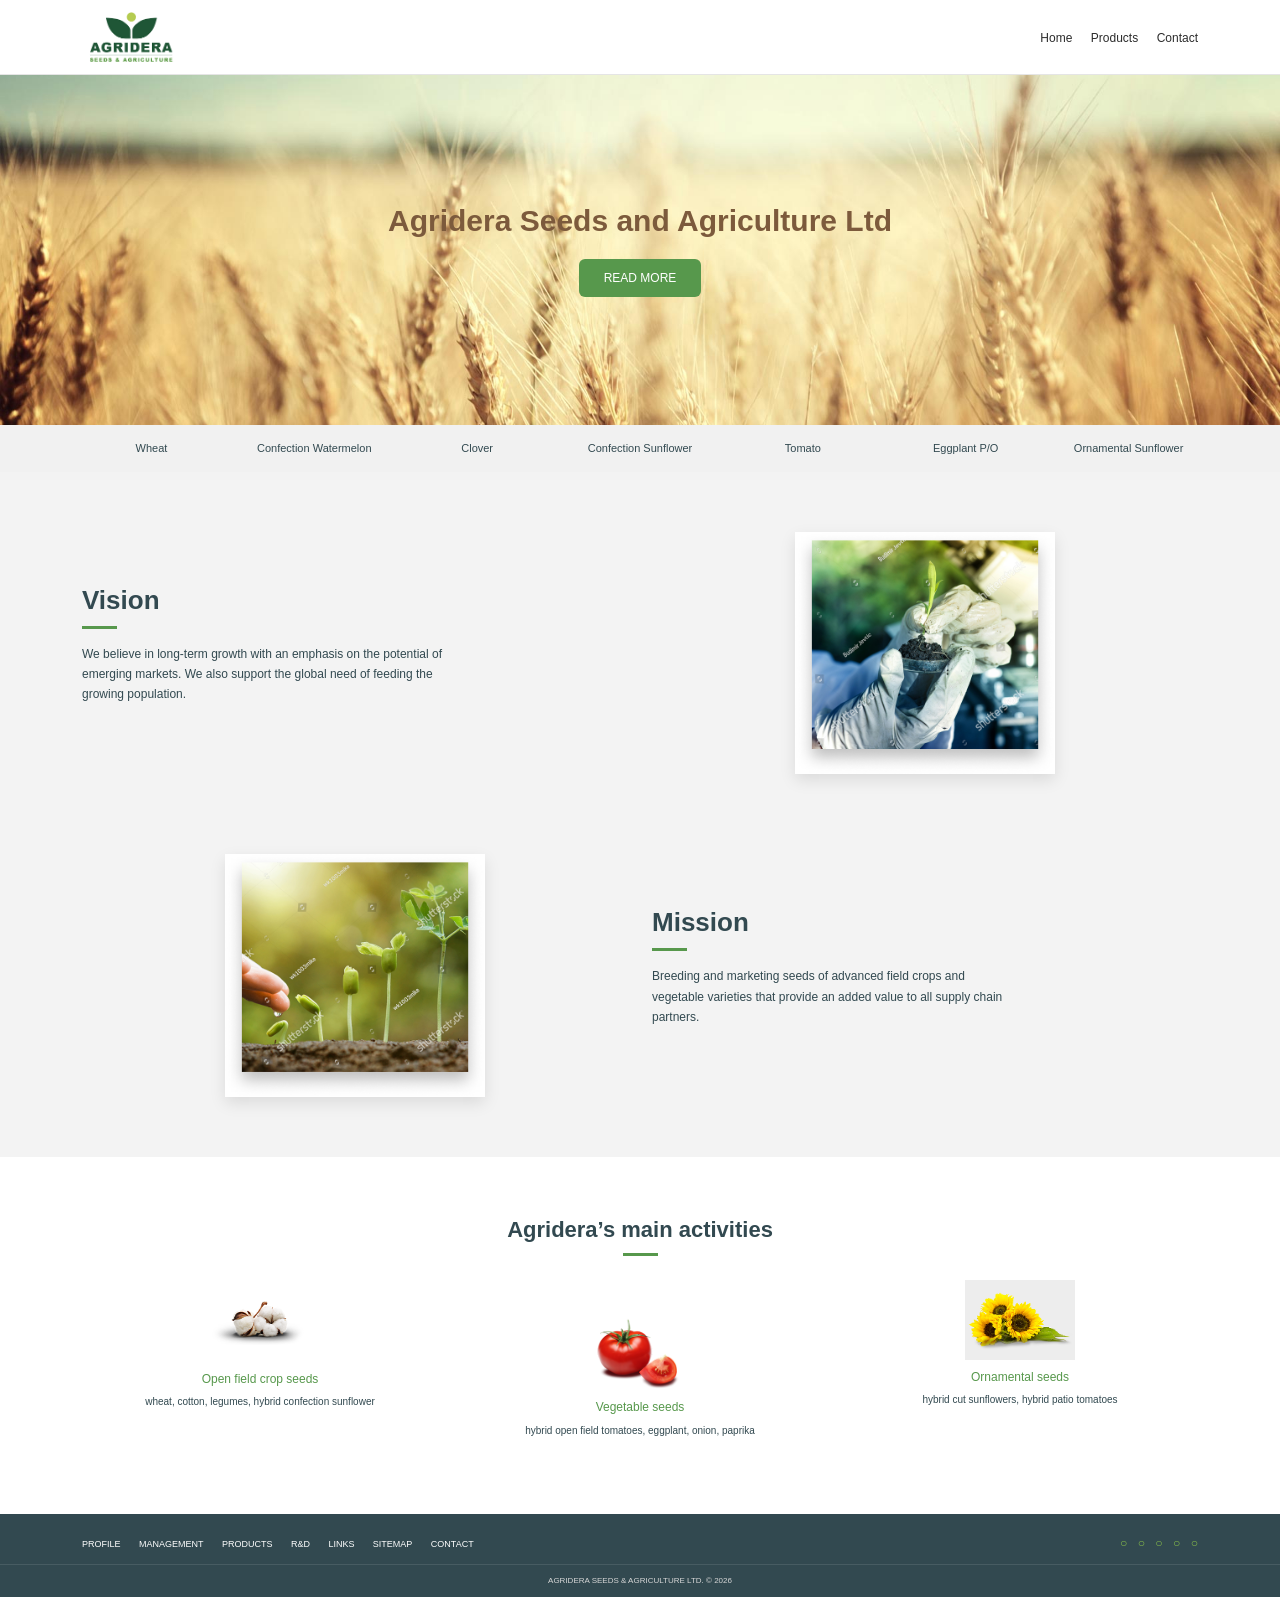
<file: index.html>
<!DOCTYPE html>
<html lang="uk">
<head>
<meta charset="UTF-8">
<meta name="viewport" content="width=device-width, initial-scale=1.0">

<title>Homepage</title>

<link href="https://cdn.jsdelivr.net/npm/bootstrap@5.3.3/dist/css/bootstrap.min.css" rel="stylesheet">

<link rel="stylesheet" href="css/header.css">
<link rel="stylesheet" href="css/middle.css">
<link rel="stylesheet" href="css/footer.css">

</head>
<body>

<header class="site-header">

<div class="container header-container">

<img src="images/logo.png" class="logo">

<nav class="main-nav">

<a href="index.html">Home</a>
<a href="tomato-all.html">Products</a>
<a href="contact.html">Contact</a>

</nav>

</div>

</header>


<section class="hero d-flex align-items-center text-center">

<div class="container">

<h1>Agridera Seeds and Agriculture Ltd</h1>

<a href="#" class="btn hero-btn">READ MORE</a>

</div>

</section>


<section class="categories">

<div class="container">

<div class="row justify-content-center text-center">

<div class="col-md col-6 category-item">
<p>Wheat</p>
</div>

<div class="col-md col-6 category-item">
<p>Confection Watermelon</p>
</div>

<div class="col-md col-6 category-item">
<p>Clover</p>
</div>

<div class="col-md col-6 category-item">
<p>Confection Sunflower</p>
</div>

<div class="col-md col-6 category-item">
<p>Tomato</p>
</div>

<div class="col-md col-6 category-item">
<p>Eggplant P/O</p>
</div>

<div class="col-md col-6 category-item">
<p>Ornamental Sunflower</p>
</div>

</div>

</div>

</section>


<section class="vision-mission">

<div class="container">

<div class="row align-items-center vision-row">

<div class="col-md-6 text-block">

<h2>Vision</h2>
<div class="line"></div>

<p>
We believe in long-term growth with an emphasis on the potential of emerging markets.
We also support the global need of feeding the growing population.
</p>

</div>

<div class="col-md-6 text-center">

<img src="images/vision.jpg" class="info-image shadow-img">

</div>

</div>


<div class="row align-items-center mission-row">

<div class="col-md-6 text-center order-2 order-md-1">

<img src="images/mission.jpg" class="info-image shadow-img">

</div>

<div class="col-md-6 text-block order-1 order-md-2">

<h2>Mission</h2>
<div class="line"></div>

<p>
Breeding and marketing seeds of advanced field crops and vegetable varieties that provide
an added value to all supply chain partners.
</p>

</div>

</div>

</div>

</section>


<section class="activities text-center">

<div class="container">

<h2>Agridera’s main activities</h2>

<div class="line center-line"></div>


<div class="row justify-content-center mt-4">

<div class="col-md-4 activity-card">

<img src="images/activity1.png">

<h4>Open field crop seeds</h4>

<p>wheat, cotton, legumes, hybrid confection sunflower</p>

</div>


<div class="col-md-4 activity-card">

<img src="images/activity2.png">

<h4>Vegetable seeds</h4>

<p>hybrid open field tomatoes, eggplant, onion, paprika</p>

</div>


<div class="col-md-4 activity-card">

<img src="images/activity3.png">

<h4>Ornamental seeds</h4>

<p>hybrid cut sunflowers, hybrid patio tomatoes</p>

</div>

</div>

</div>

</section>


<footer class="site-footer">

<div class="container footer-container">

<nav class="footer-nav">

<a href="#">PROFILE</a>
<a href="#">MANAGEMENT</a>
<a href="#">PRODUCTS</a>
<a href="#">R&D</a>
<a href="#">LINKS</a>
<a href="#">SITEMAP</a>
<a href="#">CONTACT</a>

</nav>

<div class="footer-socials">

<span>○</span>
<span>○</span>
<span>○</span>
<span>○</span>
<span>○</span>

</div>

</div>

<div class="copyright">

AGRIDERA SEEDS & AGRICULTURE LTD. © 2026

</div>

</footer>

</body>
</html>
</file>
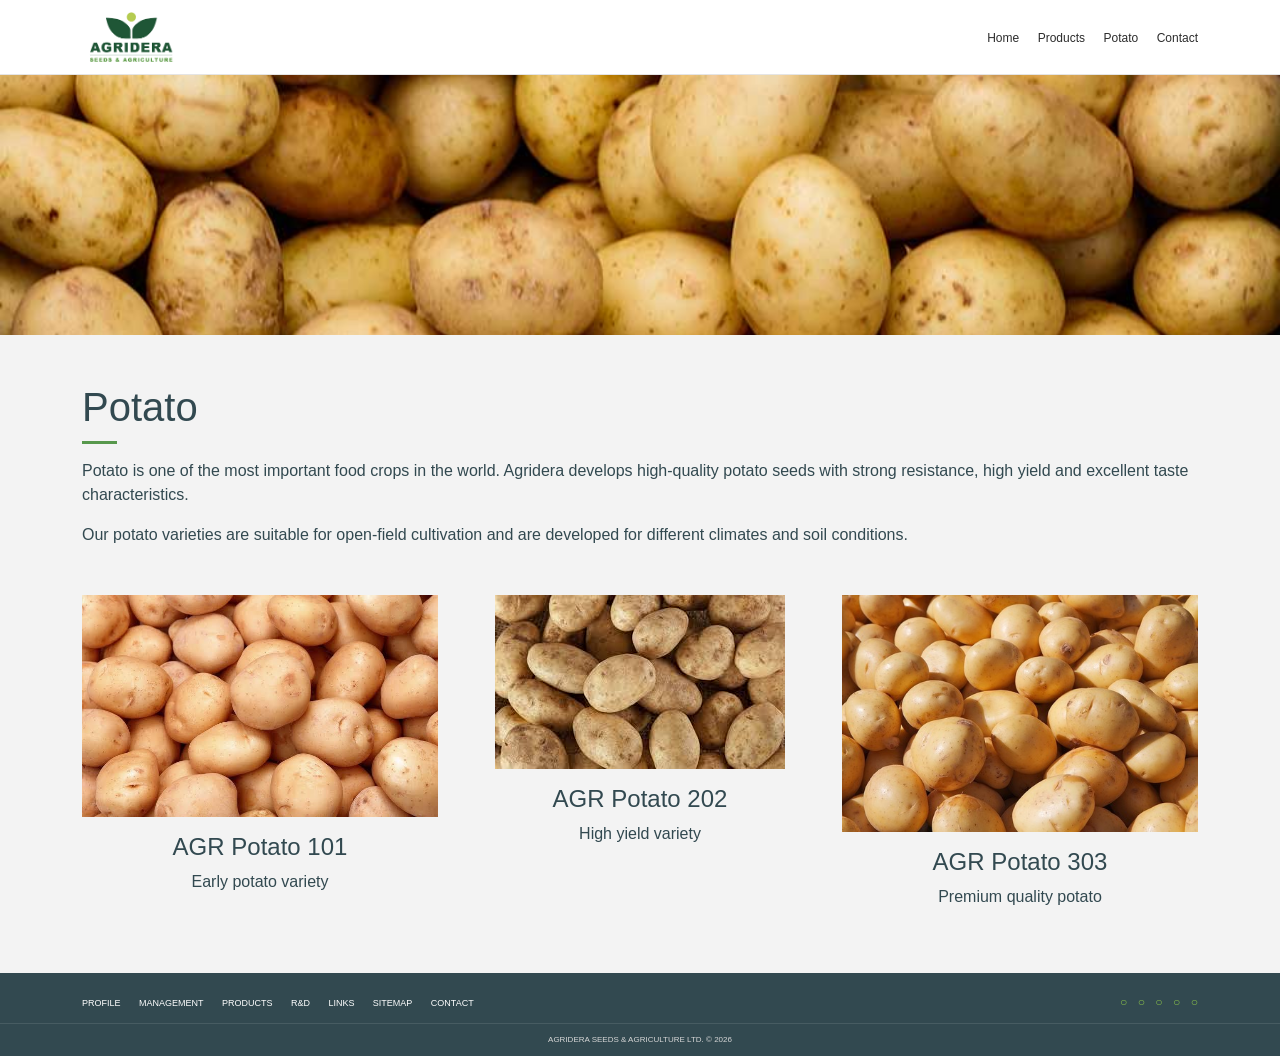
<file: potato.html>
<!DOCTYPE html>
<html lang="uk">
<head>

<meta charset="UTF-8">
<meta name="viewport" content="width=device-width, initial-scale=1.0">

<title>Potato</title>

<link href="https://cdn.jsdelivr.net/npm/bootstrap@5.3.3/dist/css/bootstrap.min.css" rel="stylesheet">

<link rel="stylesheet" href="css/header.css">
<link rel="stylesheet" href="css/middle.css">
<link rel="stylesheet" href="css/footer.css">

</head>
<body>

<header class="site-header">

<div class="container header-container">

<img src="images/logo.png" class="logo">

<nav class="main-nav">

<a href="index.html">Home</a>
<a href="tomato-all.html">Products</a>
<a href="potato.html">Potato</a>
<a href="contact.html">Contact</a>

</nav>

</div>

</header>


<section style="height:260px; background:url('images/potato-banner.jpg') center/cover no-repeat;"></section>


<main class="container mt-5 mb-5">

<h1>Potato</h1>

<div class="line"></div>

<p>

Potato is one of the most important food crops in the world.
Agridera develops high-quality potato seeds with strong resistance,
high yield and excellent taste characteristics.

</p>

<p>

Our potato varieties are suitable for open-field cultivation
and are developed for different climates and soil conditions.

</p>


<div class="row mt-5">


<div class="col-md-4 text-center">

<img src="images/potato-1.jpg" class="img-fluid mb-3">

<h4>AGR Potato 101</h4>

<p>Early potato variety</p>

</div>



<div class="col-md-4 text-center">

<img src="images/potato-2.jfif" class="img-fluid mb-3">

<h4>AGR Potato 202</h4>

<p>High yield variety</p>

</div>



<div class="col-md-4 text-center">

<img src="images/potato-3.jpg" class="img-fluid mb-3">

<h4>AGR Potato 303</h4>

<p>Premium quality potato</p>

</div>


</div>

</main>


<footer class="site-footer">

<div class="container footer-container">

<nav class="footer-nav">

<a href="#">PROFILE</a>
<a href="#">MANAGEMENT</a>
<a href="#">PRODUCTS</a>
<a href="#">R&D</a>
<a href="#">LINKS</a>
<a href="#">SITEMAP</a>
<a href="#">CONTACT</a>

</nav>

<div class="footer-socials">

<span>○</span>
<span>○</span>
<span>○</span>
<span>○</span>
<span>○</span>

</div>

</div>

<div class="copyright">

AGRIDERA SEEDS & AGRICULTURE LTD. © 2026

</div>

</footer>

</body>
</html>
</file>
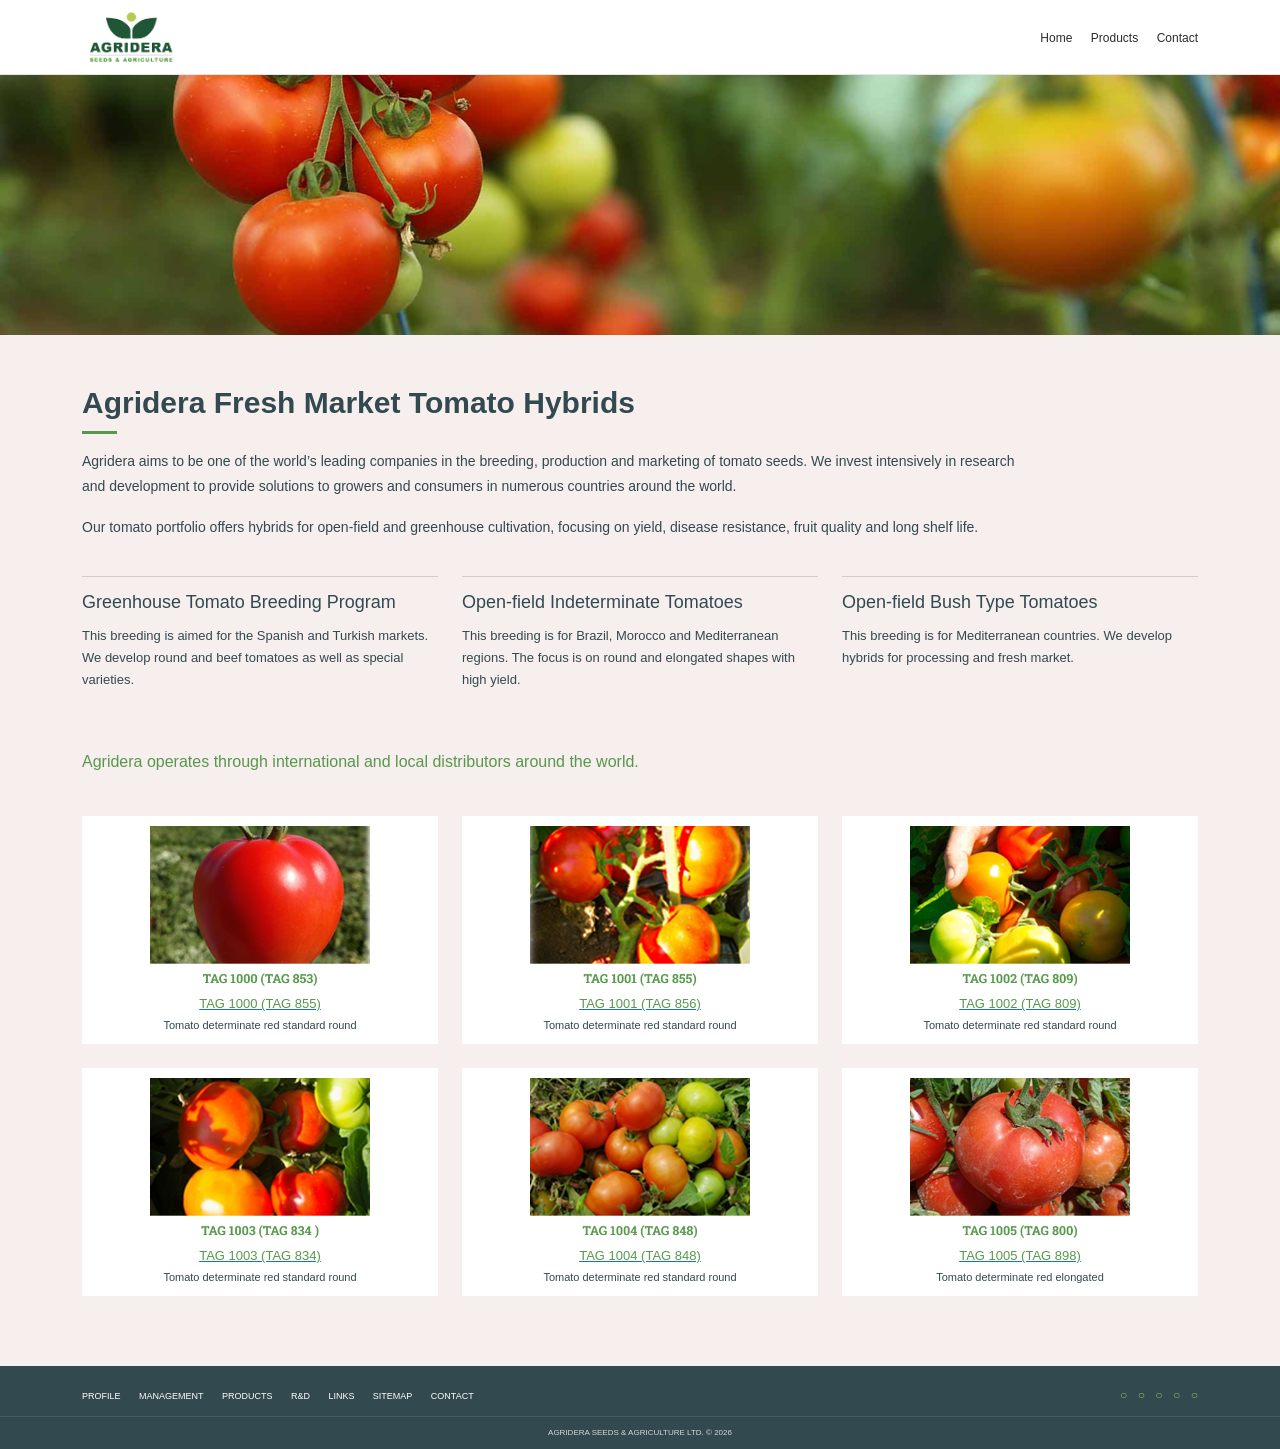
<file: tomato-all.html>
<!DOCTYPE html>
<html lang="uk">
<head>
<meta charset="UTF-8">
<meta name="viewport" content="width=device-width, initial-scale=1.0">

<title>Tomato all</title>

<link href="https://cdn.jsdelivr.net/npm/bootstrap@5.3.3/dist/css/bootstrap.min.css" rel="stylesheet">

<link rel="stylesheet" href="css/header.css">
<link rel="stylesheet" href="css/middle.css">
<link rel="stylesheet" href="css/footer.css">

</head>
<body>

<header class="site-header">

<div class="container header-container">

<img src="images/logo.png" class="logo">

<nav class="main-nav">

<a href="index.html">Home</a>
<a href="tomato-all.html">Products</a>
<a href="contact.html">Contact</a>

</nav>

</div>

</header>


<section class="tomato-hero"></section>


<main class="tomato-page">

<div class="container">

<section class="tomato-intro">

<h1>Agridera Fresh Market Tomato Hybrids</h1>

<div class="line"></div>

<p>
Agridera aims to be one of the world’s leading companies in the breeding,
production and marketing of tomato seeds. We invest intensively in research
and development to provide solutions to growers and consumers in numerous
countries around the world.
</p>

<p>
Our tomato portfolio offers hybrids for open-field and greenhouse cultivation,
focusing on yield, disease resistance, fruit quality and long shelf life.
</p>

</section>


<section class="tomato-columns">

<div class="row">

<div class="col-md-4">

<div class="tomato-col-box">

<h3>Greenhouse Tomato Breeding Program</h3>

<p>
This breeding is aimed for the Spanish and Turkish markets.
We develop round and beef tomatoes as well as special varieties.
</p>

</div>

</div>


<div class="col-md-4">

<div class="tomato-col-box">

<h3>Open-field Indeterminate Tomatoes</h3>

<p>
This breeding is for Brazil, Morocco and Mediterranean regions.
The focus is on round and elongated shapes with high yield.
</p>

</div>

</div>


<div class="col-md-4">

<div class="tomato-col-box">

<h3>Open-field Bush Type Tomatoes</h3>

<p>
This breeding is for Mediterranean countries.
We develop hybrids for processing and fresh market.
</p>

</div>

</div>

</div>

</section>


<section class="tomato-cards">

<h2>Agridera operates through international and local distributors around the world.</h2>

<div class="row g-4 mt-3">

<div class="col-md-4 col-sm-6">

<div class="product-card">

<a href="tomato-one.html">
<img src="images/tomato1.jpg" alt="Tomato 1">
</a>

<a href="tomato-one.html">
<h4>TAG 1000 (TAG 855)</h4>
</a>

<p>Tomato determinate red standard round</p>

</div>

</div>


<div class="col-md-4 col-sm-6">

<div class="product-card">

<a href="tomato-one.html">
<img src="images/tomato2.jpg">
</a>

<a href="tomato-one.html">
<h4>TAG 1001 (TAG 856)</h4>
</a>

<p>Tomato determinate red standard round</p>

</div>

</div>


<div class="col-md-4 col-sm-6">

<div class="product-card">

<a href="tomato-one.html">
<img src="images/tomato3.jpg">
</a>

<a href="tomato-one.html">
<h4>TAG 1002 (TAG 809)</h4>
</a>

<p>Tomato determinate red standard round</p>

</div>

</div>


<div class="col-md-4 col-sm-6">

<div class="product-card">

<a href="tomato-one.html">
<img src="images/tomato4.jpg">
</a>

<a href="tomato-one.html">
<h4>TAG 1003 (TAG 834)</h4>
</a>

<p>Tomato determinate red standard round</p>

</div>

</div>


<div class="col-md-4 col-sm-6">

<div class="product-card">

<a href="tomato-one.html">
<img src="images/tomato5.jpg">
</a>

<a href="tomato-one.html">
<h4>TAG 1004 (TAG 848)</h4>
</a>

<p>Tomato determinate red standard round</p>

</div>

</div>


<div class="col-md-4 col-sm-6">

<div class="product-card">

<a href="tomato-one.html">
<img src="images/tomato6.jpg">
</a>

<a href="tomato-one.html">
<h4>TAG 1005 (TAG 898)</h4>
</a>

<p>Tomato determinate red elongated</p>

</div>

</div>

</div>

</section>

</div>

</main>


<footer class="site-footer">

<div class="container footer-container">

<nav class="footer-nav">

<a href="#">PROFILE</a>
<a href="#">MANAGEMENT</a>
<a href="#">PRODUCTS</a>
<a href="#">R&D</a>
<a href="#">LINKS</a>
<a href="#">SITEMAP</a>
<a href="#">CONTACT</a>

</nav>

<div class="footer-socials">

<span>○</span>
<span>○</span>
<span>○</span>
<span>○</span>
<span>○</span>

</div>

</div>

<div class="copyright">

AGRIDERA SEEDS & AGRICULTURE LTD. © 2026

</div>

</footer>

</body>
</html>
</file>
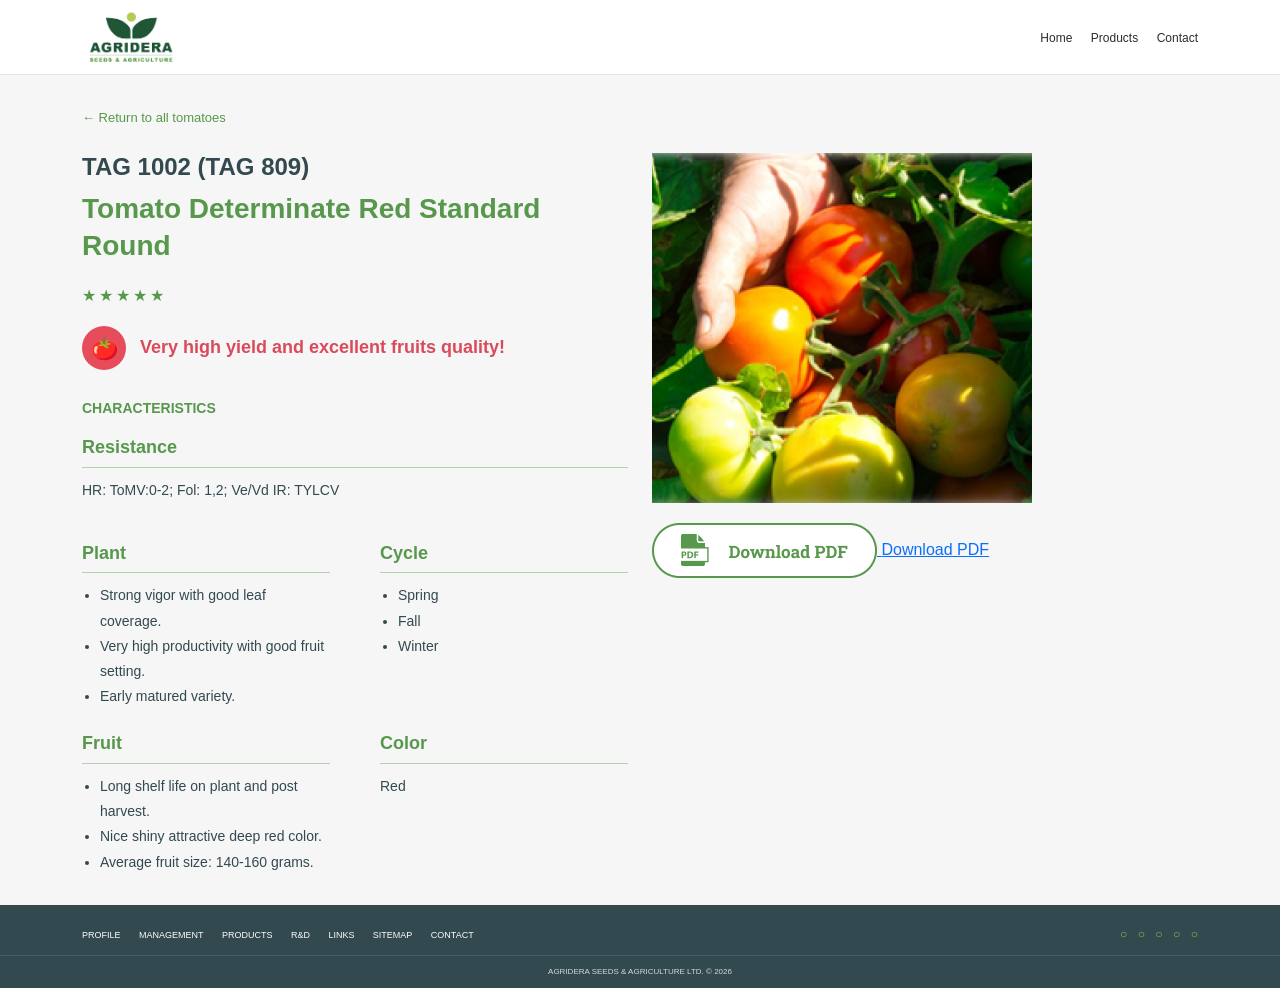
<file: tomato-one.html>
<!DOCTYPE html>
<html lang="uk">
<head>
<meta charset="UTF-8">
<meta name="viewport" content="width=device-width, initial-scale=1.0">

<title>Tomato one</title>

<link href="https://cdn.jsdelivr.net/npm/bootstrap@5.3.3/dist/css/bootstrap.min.css" rel="stylesheet">

<link rel="stylesheet" href="css/header.css">
<link rel="stylesheet" href="css/middle.css">
<link rel="stylesheet" href="css/footer.css">

</head>
<body>


<header class="site-header">

<div class="container header-container">

<img src="images/logo.png" class="logo">

<nav class="main-nav">

<a href="index.html">Home</a>
<a href="tomato-all.html">Products</a>
<a href="contact.html">Contact</a>

</nav>

</div>

</header>


<main class="tomato-one-page">

<div class="container tomato-one-container">


<a href="tomato-all.html" class="back-link">

← Return to all tomatoes

</a>


<div class="row tomato-one-top">


<div class="col-lg-6">

<div class="tomato-one-text">


<h1>TAG 1002 (TAG 809)</h1>

<h2>

Tomato Determinate  
Red Standard Round

</h2>


<div class="mini-stars">

★★★★★

</div>


<div class="quality-box">

<div class="quality-icon">

🍅

</div>

<div class="quality-text">

Very high yield and  
excellent fruits quality!

</div>

</div>


<div class="characteristics-title">

CHARACTERISTICS

</div>


<div class="characteristics-grid">


<div class="char-block full-width">

<h3>Resistance</h3>

<p>

HR: ToMV:0-2; Fol: 1,2; Ve/Vd  
IR: TYLCV

</p>

</div>


<div class="char-block">

<h3>Plant</h3>

<ul>

<li>Strong vigor with good leaf coverage.</li>

<li>Very high productivity with good fruit setting.</li>

<li>Early matured variety.</li>

</ul>

</div>


<div class="char-block">

<h3>Cycle</h3>

<ul>

<li>Spring</li>

<li>Fall</li>

<li>Winter</li>

</ul>

</div>


<div class="char-block">

<h3>Fruit</h3>

<ul>

<li>Long shelf life on plant and post harvest.</li>

<li>Nice shiny attractive deep red color.</li>

<li>Average fruit size: 140-160 grams.</li>

</ul>

</div>


<div class="char-block">

<h3>Color</h3>

<p>Red</p>

</div>

</div>

</div>

</div>


<div class="col-lg-6">

<div class="tomato-one-image-block">


<img src="images/tomato-one-main.jpg" class="tomato-one-main-image">


<a href="#" class="pdf-button">

<img src="images/pdf-icon.png">

<span>Download PDF</span>

</a>


</div>

</div>

</div>

</div>

</main>


<footer class="site-footer">

<div class="container footer-container">

<nav class="footer-nav">

<a href="#">PROFILE</a>
<a href="#">MANAGEMENT</a>
<a href="#">PRODUCTS</a>
<a href="#">R&D</a>
<a href="#">LINKS</a>
<a href="#">SITEMAP</a>
<a href="#">CONTACT</a>

</nav>

<div class="footer-socials">

<span>○</span>
<span>○</span>
<span>○</span>
<span>○</span>
<span>○</span>

</div>

</div>

<div class="copyright">

AGRIDERA SEEDS & AGRICULTURE LTD. © 2026

</div>

</footer>

</body>
</html>
</file>
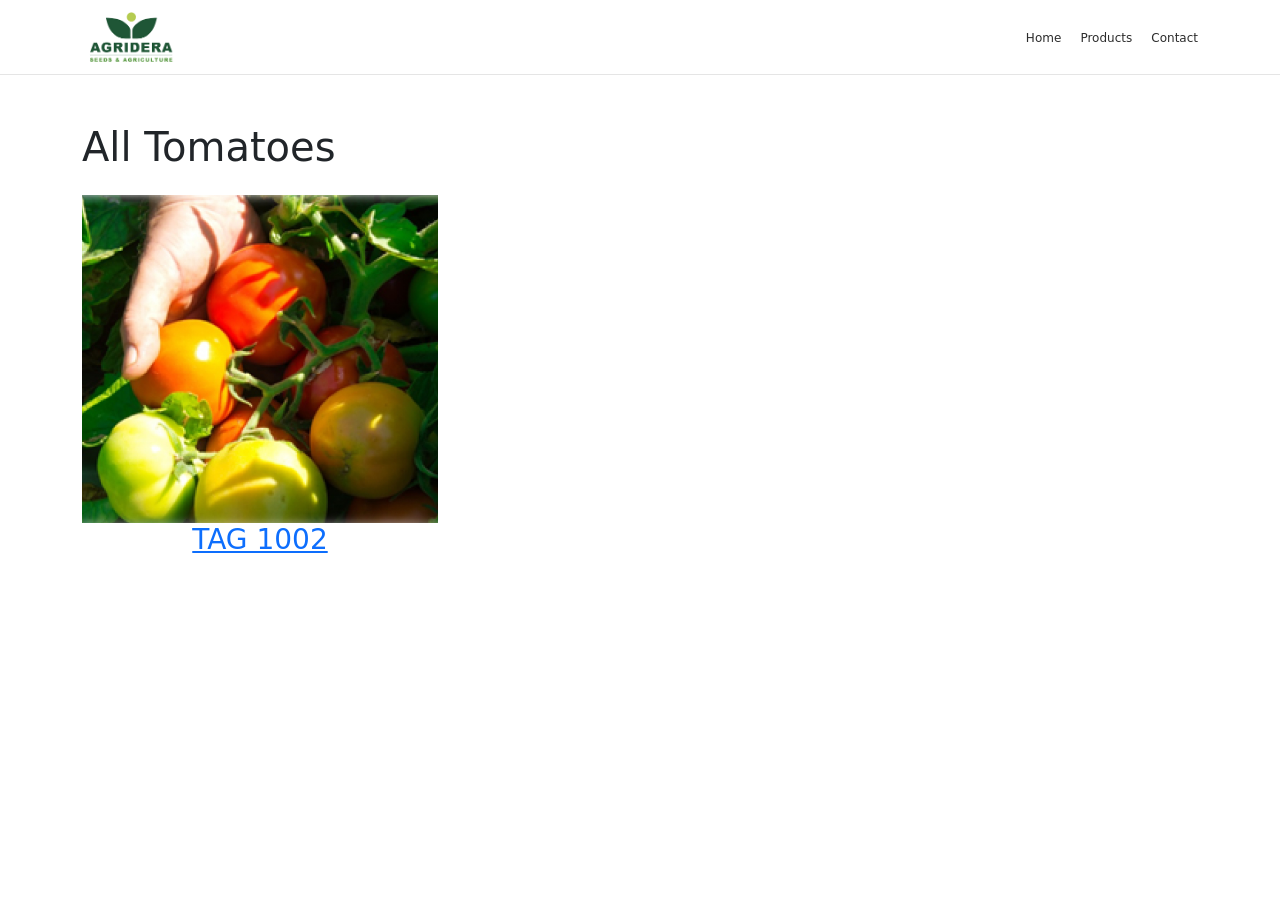
<file: tomato_all.html>
<!DOCTYPE html>
<html lang="uk">
<head>
    <meta charset="UTF-8">
    <meta name="viewport" content="width=device-width, initial-scale=1.0">
    <title>Tomato All</title>

    <link href="https://cdn.jsdelivr.net/npm/bootstrap@5.3.3/dist/css/bootstrap.min.css" rel="stylesheet">
    <link rel="stylesheet" href="css/header.css">
    <link rel="stylesheet" href="css/footer.css">
</head>
<body>

<header class="site-header">
    <div class="container header-container">
        <img src="images/logo.png" class="logo">

        <nav class="main-nav">
            <a href="index.html">Home</a>
            <a href="tomato-all.html">Products</a>
            <a href="contact.html">Contact</a>
        </nav>
    </div>
</header>

<main class="container mt-5">

    <h1>All Tomatoes</h1>

    <div class="row mt-4">

        <div class="col-md-4 text-center">
            <a href="tomato-one.html">
                <img src="images/tomato-one-main.jpg" class="img-fluid">
            </a>
            <h3>
                <a href="tomato-one.html">TAG 1002</a>
            </h3>
        </div>

    </div>

</main>

</body>
</html>
</file>
<file: css/header.css>
.site-header {
    background-color: #ffffff;
    border-bottom: 1px solid #e5e5e5;
}

.header-container {
    display: flex;
    justify-content: space-between;
    align-items: center;
    padding-top: 12px;
    padding-bottom: 12px;
}

.logo {
    height: 50px;
    width: auto;
}

.main-nav a {
    text-decoration: none;
    color: #2c2c2c;
    font-size: 12px;
    margin-left: 14px;
    transition: 0.3s;
}

.main-nav a:hover {
    color: #57984c;
}

@media (max-width: 767px) {
    .header-container {
        flex-direction: column;
        gap: 12px;
    }

    .main-nav {
        text-align: center;
    }

    .main-nav a {
        display: inline-block;
        margin: 5px 8px;
    }
}
</file>
<file: css/middle.css>
body{
margin:0;
font-family:Arial, sans-serif;
background:#f3f3f3;
color:#324950;
}

/* HERO */

.hero{
height:350px;
background:url('../images/hero.jpg') center/cover no-repeat;
display:flex;
align-items:center;
text-align:center;
}

.hero h1{
font-size:30px;
color:#7c5a3c;
font-weight:700;
margin-bottom:20px;
}

.hero-btn{
background:#57984c;
color:white;
padding:10px 25px;
font-size:12px;
border:none;
}

.hero-btn:hover{
background:#4a863f;
}


/* CATEGORIES */

.categories{
background:#f1f1f1;
padding:15px 0;
}

.category-item p{
font-size:11px;
margin:0;
}


/* VISION / MISSION */

.vision-mission{
padding:60px 0;
}

.vision-row{
margin-bottom:80px;
}

.mission-row{
margin-top:40px;
}

.text-block h2{
font-size:26px;
font-weight:700;
}

.line{
width:35px;
height:3px;
background:#57984c;
margin:10px 0 15px;
}

.text-block p{
font-size:12px;
max-width:360px;
line-height:1.7;
}

.info-image{
width:260px;
}

.shadow-img{
box-shadow:0 6px 15px rgba(0,0,0,0.1);
}


/* ACTIVITIES */

.activities{
background:#fff;
padding:60px 0;
}

.activities h2{
font-size:22px;
font-weight:700;
}

.center-line{
margin:10px auto 0;
}

.activity-card img{
width:110px;
margin-bottom:10px;
}

.activity-card h4{
font-size:12px;
color:#57984c;
}

.activity-card p{
font-size:10px;
}


/* TOMATO ALL PAGE */

.tomato-hero{
height:260px;
background:url('../images/tomato-banner.jpg') center/cover no-repeat;
}

.tomato-page{
background:#f7eeee;
padding:50px 0 70px;
}

.tomato-intro h1{
font-size:30px;
font-weight:700;
color:#324950;
margin-bottom:10px;
}

.tomato-intro p{
font-size:14px;
line-height:1.8;
color:#324950;
max-width:950px;
}

.tomato-columns{
margin-top:35px;
margin-bottom:45px;
}

.tomato-col-box{
border-top:1px solid #cfcfcf;
padding-top:15px;
height:100%;
}

.tomato-col-box h3{
font-size:18px;
color:#324950;
margin-bottom:12px;
}

.tomato-col-box p{
font-size:13px;
line-height:1.7;
color:#324950;
}

.tomato-cards h2{
font-size:16px;
color:#57984c;
margin-bottom:20px;
}

.product-card{
text-align:center;
background:white;
padding:10px;
height:100%;
}

.product-card img{
width:100%;
max-width:220px;
height:160px;
object-fit:cover;
margin-bottom:10px;
}

.product-card h4{
font-size:13px;
color:#57984c;
margin-bottom:6px;
}

.product-card p{
font-size:11px;
color:#324950;
margin:0;
}


/* TOMATO ONE PAGE */

.tomato-one-page{
background:#f6f6f6;
padding:30px 0;
}

.back-link{
display:inline-block;
margin-bottom:25px;
color:#57984c;
font-size:13px;
text-decoration:none;
}

.back-link:hover{
color:#4a863f;
}

.tomato-one-text h1{
font-size:24px;
font-weight:700;
margin-bottom:10px;
}

.tomato-one-text h2{
font-size:28px;
line-height:1.3;
font-weight:700;
color:#57984c;
margin-bottom:20px;
}

.mini-stars{
color:#57984c;
font-size:16px;
letter-spacing:3px;
margin-bottom:18px;
}

.quality-box{
display:flex;
align-items:center;
gap:14px;
margin-bottom:28px;
}

.quality-icon{
width:44px;
height:44px;
background:#e74c5b;
border-radius:50%;
display:flex;
align-items:center;
justify-content:center;
font-size:22px;
}

.quality-text{
color:#d94b5c;
font-size:18px;
line-height:1.3;
font-weight:700;
}

.characteristics-title{
font-size:14px;
font-weight:700;
color:#57984c;
margin-bottom:18px;
}

.characteristics-grid{
display:grid;
grid-template-columns:1fr 1fr;
gap:24px 50px;
}

.full-width{
grid-column:1 / -1;
}

.char-block h3{
font-size:18px;
color:#57984c;
font-weight:700;
margin-bottom:10px;
padding-bottom:8px;
border-bottom:1px solid #b7cfb1;
}

.char-block p,
.char-block li{
font-size:14px;
line-height:1.8;
color:#324950;
}

.char-block ul{
margin:0;
padding-left:18px;
}

.tomato-one-main-image{
width:100%;
max-width:380px;
margin-bottom:20px;
}


/* CONTACT PAGE */

.contact-page{
background:#f3f3f3;
padding:60px 0;
}

.contact-page h2{
font-weight:700;
}

.contact-form label{
font-size:12px;
}

.contact-btn{
background:#57984c;
color:white;
border:none;
padding:10px 28px;
border-radius:20px;
font-size:13px;
}

.contact-btn:hover{
background:#4a863f;
}

.address-block{
text-align:center;
padding:40px 0;
background:white;
margin-top:40px;
}


/* ========================= */
/* 📱 MOBILE ADAPTIVE */
/* ========================= */

@media (max-width:768px){

.hero{
height:220px;
}

.hero h1{
font-size:22px;
}

.info-image{
width:200px;
margin-top:20px;
}

.text-block p{
max-width:100%;
}

.product-card img{
height:130px;
}

.tomato-hero{
height:180px;
}

.tomato-intro h1{
font-size:24px;
}

.characteristics-grid{
grid-template-columns:1fr;
gap:20px;
}

.tomato-one-text h2{
font-size:22px;
}

.contact-btn{
margin-top:10px;
}

}
</file>
<file: css/footer.css>
.site-footer {
    background-color: #324950;
    color: #ffffff;
    padding-top: 16px;
}

.footer-container {
    display: flex;
    justify-content: space-between;
    align-items: center;
    gap: 20px;
    flex-wrap: wrap;
}

.footer-nav a {
    text-decoration: none;
    color: #ffffff;
    font-size: 9px;
    margin-right: 14px;
    transition: 0.3s;
}

.footer-nav a:hover {
    color: #a9d18e;
}

.footer-socials span {
    display: inline-block;
    margin-left: 6px;
    font-size: 12px;
    color: #8bc34a;
}

.copyright {
    text-align: center;
    font-size: 8px;
    color: #d7d7d7;
    padding: 10px 0;
    margin-top: 10px;
    border-top: 1px solid rgba(255, 255, 255, 0.1);
}

@media (max-width: 767px) {
    .footer-container {
        flex-direction: column;
        text-align: center;
    }

    .footer-nav a {
        display: inline-block;
        margin: 4px 6px;
    }

    .footer-socials span {
        margin: 0 3px;
    }
}
</file>
